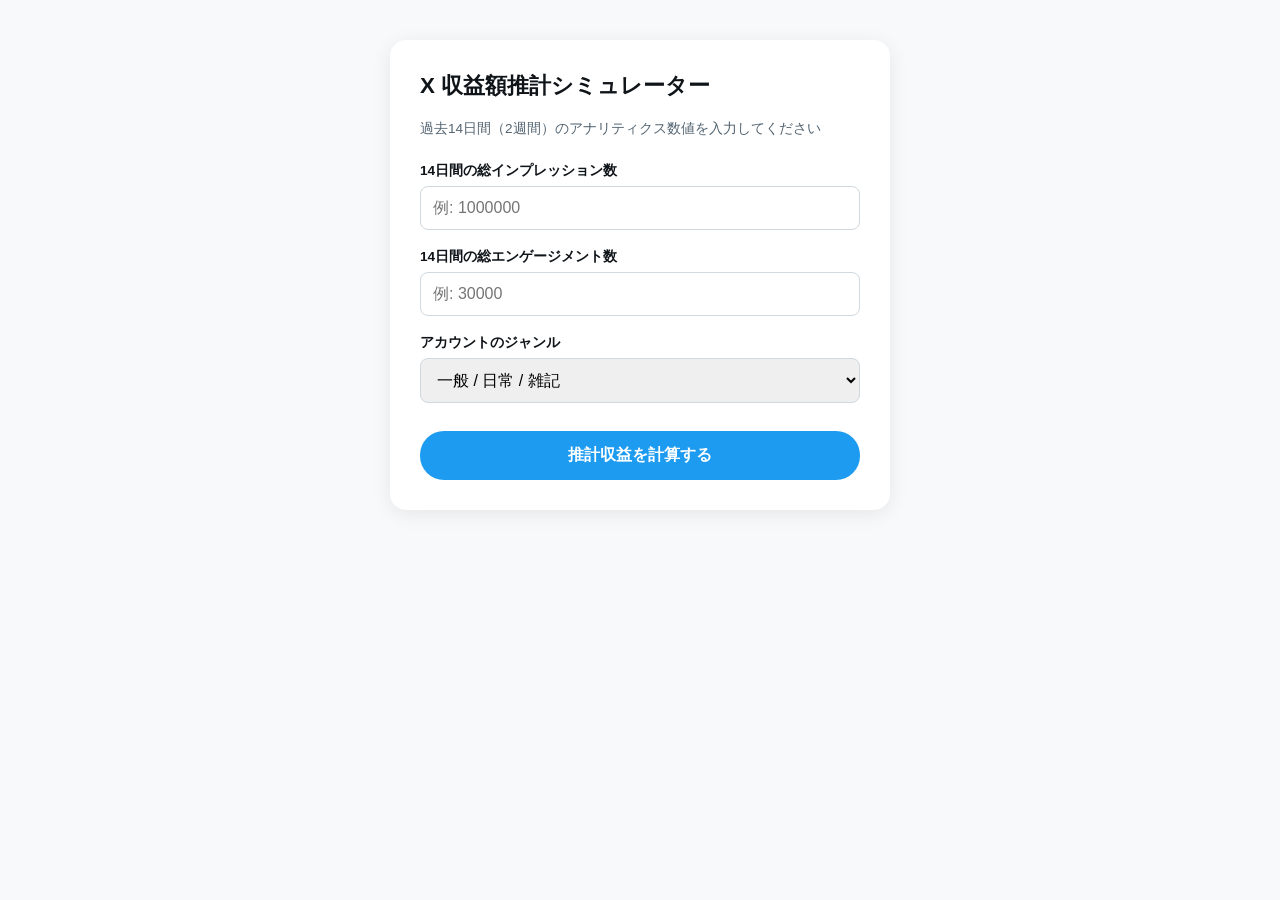
<file: index.html>
<!DOCTYPE html>
<html lang="ja">
<head>
  <meta charset="UTF-8">
  <meta name="viewport" content="width=device-width, initial-scale=1.0">
  <title>X（旧Twitter）収益額推計ツール</title>
  <link rel="stylesheet" href="style.css">
</head>
<body>
  <div class="card">
    <h2>X 収益額推計シミュレーター</h2>
    <p class="subtitle">過去14日間（2週間）のアナリティクス数値を入力してください</p>

    <div class="form-group">
      <label>14日間の総インプレッション数</label>
      <input type="number" id="impressions" placeholder="例: 1000000" min="0">
    </div>

    <div class="form-group">
      <label>14日間の総エンゲージメント数</label>
      <input type="number" id="engagements" placeholder="例: 30000" min="0">
    </div>

    <div class="form-group">
      <label>アカウントのジャンル</label>
      <select id="genre">
        <option value="business">IT / ビジネス / 副業</option>
        <option value="creative">イラスト / 漫画 / AI / 動画</option>
        <option value="entertainment">エンタメ / トレンド / ニュース</option>
        <option value="general" selected>一般 / 日常 / 雑記</option>
      </select>
    </div>

    <button onclick="calculateEarnings()">推計収益を計算する</button>

    <div id="result" class="result-box" style="display: none;">
      <div class="result-item">
        <span>次回振り込み推定額 (2週間分):</span>
        <strong id="result-2weeks">¥0</strong>
      </div>
      <div class="result-item">
        <span>月間推計（目安）:</span>
        <strong id="result-monthly">¥0</strong>
      </div>
      <p class="note">※ Premiumユーザーの閲覧比率やアクション率を加味した試算値です。</p>
    </div>
  </div>

  <script src="script.js"></script>
</body>
</html>
</file>
<file: style.css>
body {
  font-family: -apple-system, BlinkMacSystemFont, "Segoe UI", Roboto, Helvetica, Arial, sans-serif;
  background-color: #f7f9fa;
  display: flex;
  justify-content: center;
  padding: 40px 20px;
  margin: 0;
}

.card {
  background: #ffffff;
  padding: 30px;
  border-radius: 16px;
  box-shadow: 0 4px 20px rgba(0,0,0,0.08);
  max-width: 440px;
  width: 100%;
}

h2 {
  margin-top: 0;
  font-size: 1.4rem;
  color: #0f1419;
}

.subtitle {
  font-size: 0.85rem;
  color: #536471;
  margin-bottom: 24px;
}

.form-group {
  margin-bottom: 18px;
}

label {
  display: block;
  font-size: 0.85rem;
  font-weight: bold;
  margin-bottom: 6px;
  color: #0f1419;
}

input, select {
  width: 100%;
  padding: 12px;
  border: 1px solid #cfd9de;
  border-radius: 8px;
  box-sizing: border-box;
  font-size: 1rem;
}

button {
  width: 100%;
  background-color: #1d9bf0;
  color: white;
  border: none;
  padding: 14px;
  border-radius: 24px;
  font-size: 1rem;
  font-weight: bold;
  cursor: pointer;
  margin-top: 10px;
  transition: background-color 0.2s;
}

button:hover {
  background-color: #1a8cd8;
}

.result-box {
  margin-top: 24px;
  padding: 16px;
  background-color: #f7f9f9;
  border-radius: 12px;
  border: 1px solid #eff3f4;
}

.result-item {
  display: flex;
  justify-content: space-between;
  align-items: center;
  margin-bottom: 10px;
  font-size: 0.95rem;
}

.result-item strong {
  font-size: 1.2rem;
  color: #00ba7c;
}

.note {
  font-size: 0.75rem;
  color: #536471;
  margin: 8px 0 0 0;
}
</file>
